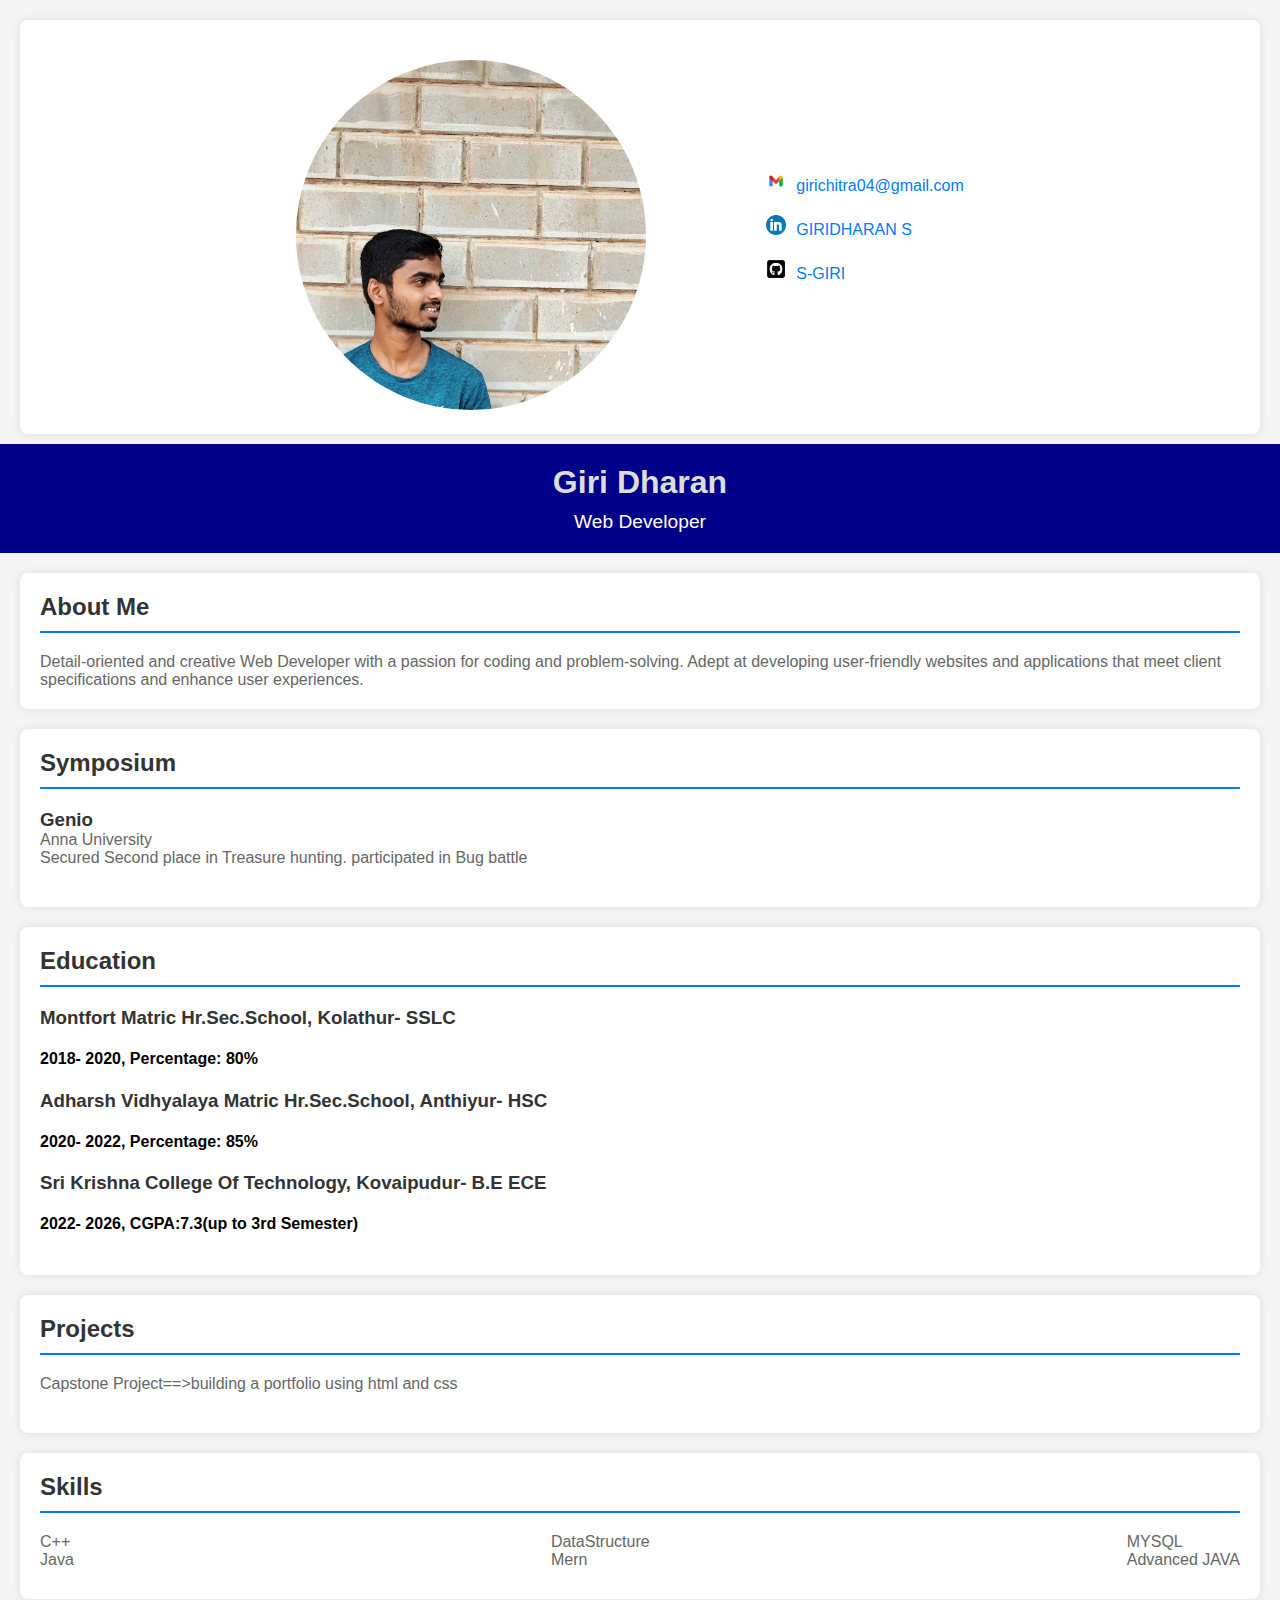
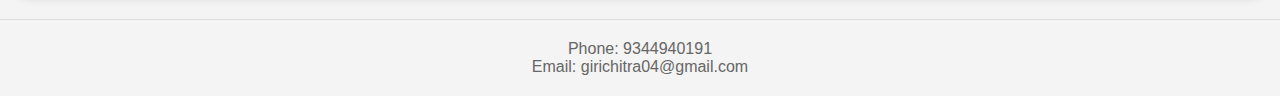
<file: index.html>
<!DOCTYPE html>
<html lang="en">
<head>
    <meta charset="UTF-8">
    <meta name="viewport" content="width=device-width, initial-scale=1.0">
    <title>Giri's Resume</title>
    <link rel="stylesheet" href="styles.css">
</head>
<body>
    <section class="promail">
      <div class="profile">
        <img src=".//images/MY PHOTO.jpg" alt="Giri Dharan">
      </div>
      <div class="links">
        <div style="margin: 20px;">
          <img style="height: 20px;width: 20px;margin-right: 10px;" src="./images/gmail.webp"><a href="https://mail.google.com/mail/u/0/#inbox">girichitra04@gmail.com</a><br>
        </div>
        <div style="margin: 20px;">
            <img style="height: 20px;width: 20px;margin-right: 10px;"src="./images/linkedin.webp"><a href="https://www.linkedin.com/feed/">GIRIDHARAN S</a><br>
        </div>
        <div style="margin: 20px;">
            <img style="height: 20px;width: 20px;margin-right: 10px;"src="./images/github.png"><a href="https://github.com/">S-GIRI</a>
        </div>
      </div>      
      
    </section>
      <header>
        <h1>Giri Dharan</h1>
        <p>Web Developer</p>
      </header>
      <section class="about-me">
        <h2>About Me</h2>
        <p>Detail-oriented and creative Web Developer with a passion for coding and problem-solving.
           Adept at developing user-friendly websites and applications that meet client specifications and enhance user experiences.</p>
      </section>
      <section class="experience">
        <h2>Symposium</h2>
        <div class="job">
          <h3>Genio</h3>
          <p>Anna University</p>
          <p>Secured Second place in Treasure hunting. participated in Bug battle
          </p>
        </div>
        <!-- Repeat for other experiences -->
      </section>
      <section class="education">
        <h2>Education</h2>
        <div class="institution">
          <h3><b>Montfort Matric Hr.Sec.School, Kolathur</b>- SSLC</h3>
          <h4>2018- 2020, Percentage: 80%</h4>
          <h3><b>Adharsh Vidhyalaya Matric Hr.Sec.School, Anthiyur</b>- HSC</h3>
          <h4>2020- 2022, Percentage: 85%</h4>
          <h3><b>Sri Krishna College Of Technology, Kovaipudur</b>- B.E ECE</h3>
          <h4>2022- 2026, CGPA:7.3(up to 3rd Semester)</h4>
        </div>
      </section>
      <section class="project">
        <h2>Projects</h2>
        <div class="institution">
          <p>Capstone Project==>building a portfolio using html and css</p>
        </div>
        
      </section>
      <!-- <section class="Certificate">
        <h2>Certificates</h2>
        <div class="institution">
          <p></p>
        </div>
        
      </section> -->
      <section class="skills">
        <h2>Skills</h2>
        <div class="skill">
         <div> 
          <p>C++</p>
          <p>Java</p>
        </div>

         <div> 
          <p>DataStructure</p>
          <p>Mern</p>
        </div>

         <div> 
          <p>MYSQL</p>
          <p>Advanced JAVA</p>
        </div>
          
          <!-- <div class="bar" style="width: 80%;"></div> -->
        </div>
        <!-- Repeat for other skills -->
      </section>
      <div class="contact-info">
        <p>Phone: 9344940191</p>
        <p>Email: girichitra04@gmail.com</p>
      </div>
</body>
</html>
</file>
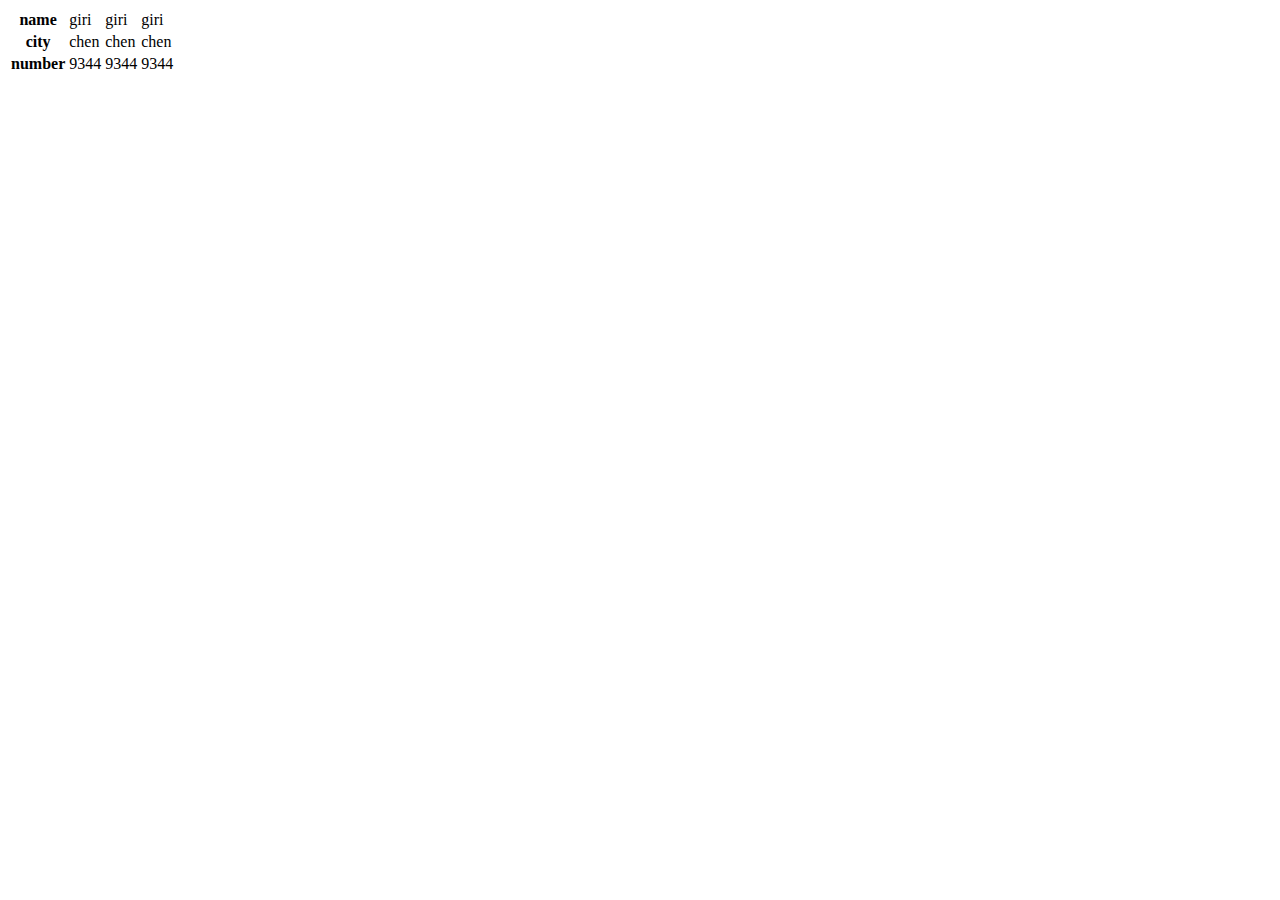
<file: table/index.html>
<!DOCTYPE html>
<html lang="en">
<head>
    <meta charset="UTF-8">
    <meta name="viewport" content="width=device-width, initial-scale=1.0">
    <title>Document</title>
</head>
<body>
    <table>
        <tr><th>name</th>
        <td>giri</td>
        <td>giri</td>
        <td>giri</td></tr>
        <tr><th>city</th>
        <td>chen</td>
        <td>chen</td>
        <td>chen</td></tr>
       <tr> <th>number</th>
        <td>9344</td>
        <td>9344</td>
        <td>9344</td></tr>
    </table>
</body>
</html>
</file>
<file: styles.css>
/* General Styles */
.promail{
       margin-bottom: 10px;
    display: flex;
    justify-content:center;
    align-items: center;
}
.links{
    margin-left: 100px;
}
body {
    font-family: Arial, sans-serif;
    margin: 0;
    padding: 0;
    background-color: #f4f4f4;
}

h1, h2, h3 {
    margin: 0;
    padding: 0;
    color: #333;
}

p {
    margin: 0;
    padding: 0;
    color: #666;
}

a {
    text-decoration: none;
    color: #007BFF;
}

a:hover {
    text-decoration: underline;
}

/* Header Styles */
header {
    background-color:darkblue;
    color: white;
    padding: 20px;
    text-align: center;
}

header h1 {
    margin-bottom: 10px;
    color: #ddd;
}

header p {
    font-size: 1.2em;
    color:white;
}

/* Profile Picture */
.profile {
    /* text-align: center; */
    margin-top: 20px;
}

.profile img {
    border-radius: 50%;
    width: 350px;
    height: 350px;
    object-fit: cover;
}

/* Section Styles */
section {
    padding: 20px;
    margin: 20px;
    background-color: white;
    border-radius: 8px;
    box-shadow: 0 0 10px rgba(0,0,0,0.1);
}

section h2 {
    border-bottom: 2px solid #007BFF;
    padding-bottom: 10px;
    margin-bottom: 20px;
}

section .job, section .institution {
    margin-bottom: 20px;
}

section .skill {
    margin-bottom: 10px;
    display: flex;
    justify-content: space-between;
}

/* .bar {
    height: 10px;
    background-color: #007BFF;
    border-radius: 5px;
    margin-top: 5px;
} */

/* Contact Info Styles */
.contact-info {
    text-align: center;
    padding: 20px;
    background-color: #f4f4f4;
    border-top: 1px solid #ddd;
}

/* Responsive Design */
@media (max-width: 768px) {
    .profile img {
        width: 120px;
        height: 120px;
    }

    section {
        margin: 10px;
        padding: 15px;
    }
}
</file>
